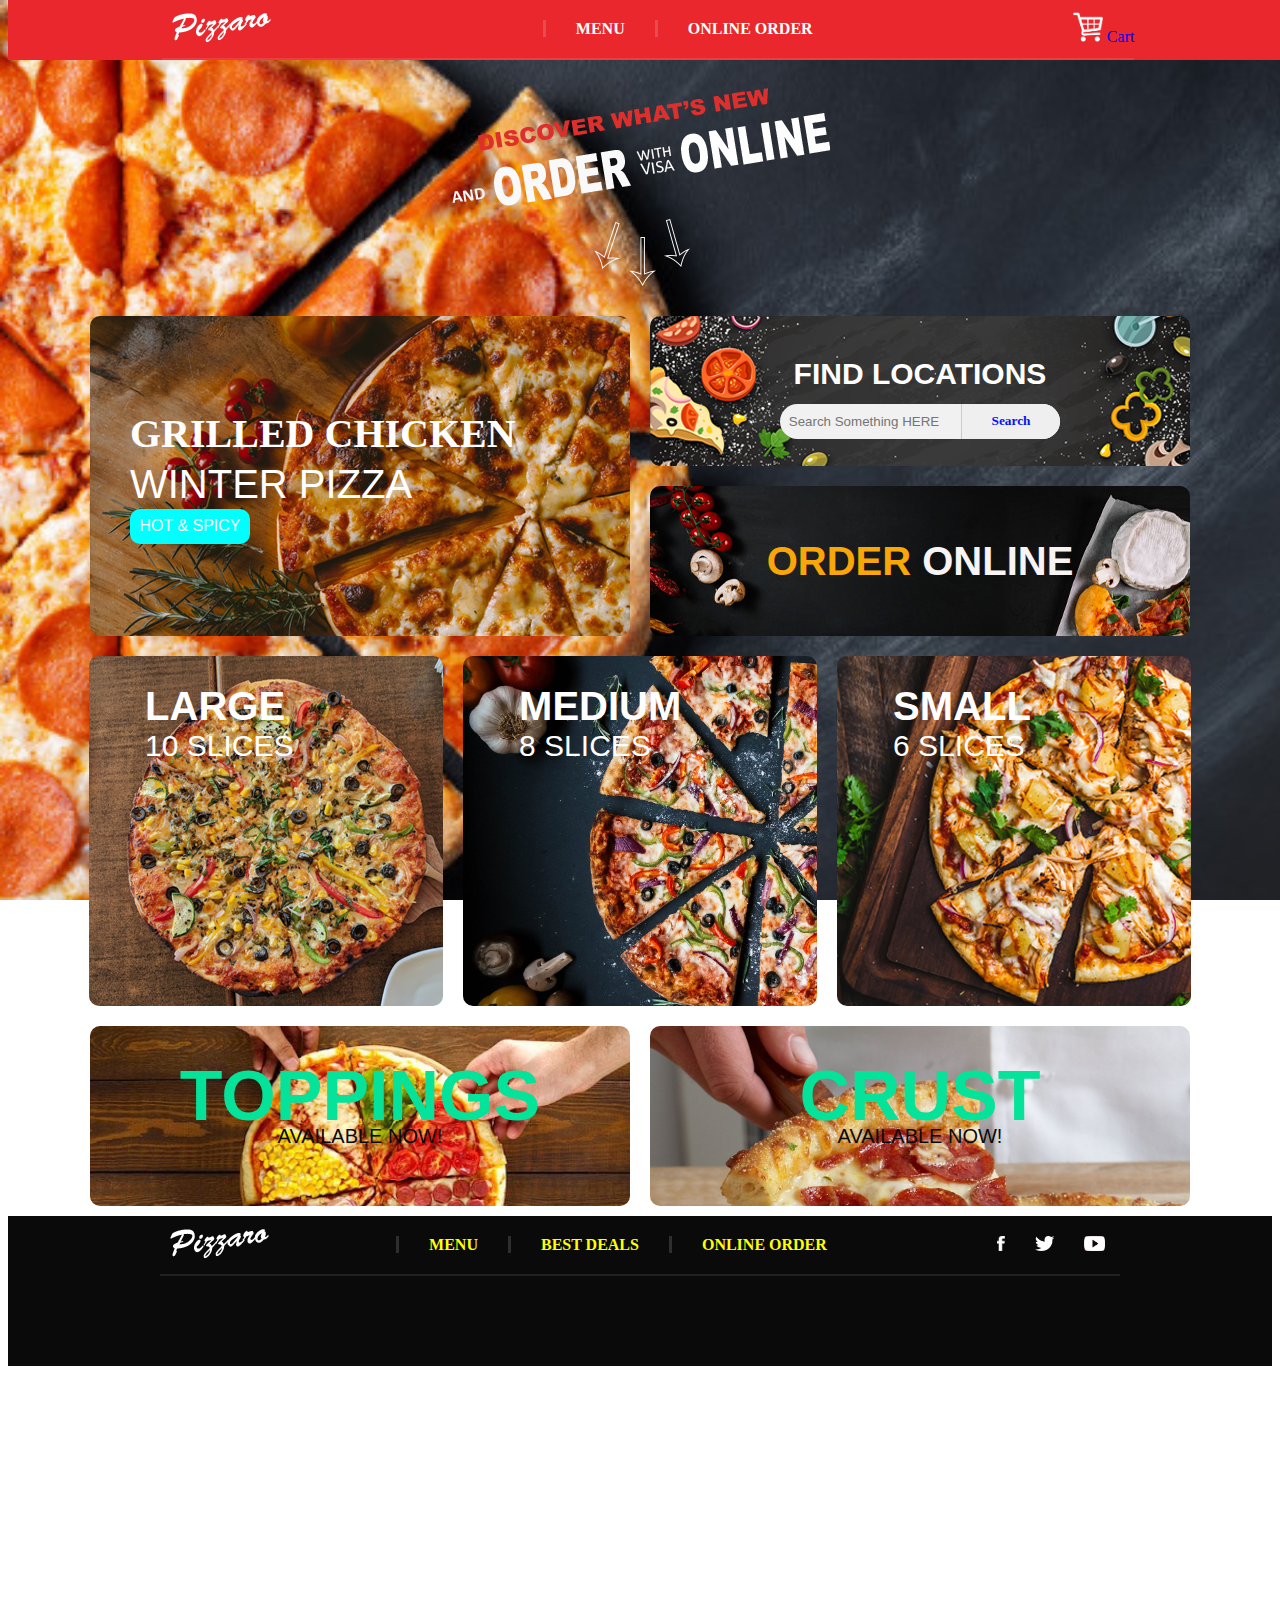
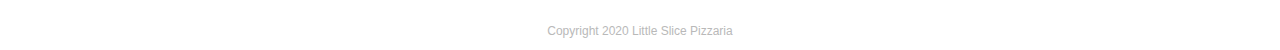
<file: index.html>
<!DOCTYPE html>
<html lang="en">
<head>
    <meta charset="UTF-8">
    <meta name="viewport" content="width=device-width, initial-scale=1.0">
    <title>Little Slice Pizzaria</title>
    <link href="./css/main.css" rel="stylesheet">
</head>
<body>
   <header class="navigation-container">
       <div class="navigation-content">
        <!--logo-->
        <div class="logo">
        <img src="./images/logo.png">
        </div>
        <!--menu-->
        <div class="menu">
        <ul>
            <li><a href="./index.html">MENU</a></li>
            <li><a href="./order.html">ONLINE ORDER</a></li>
        </ul>
        </div>
        <div class="cart">
            <img src="./images/cart.png">
            <a href="#"> Cart</a>
        </div>
        </div>
    </header>
    <!--navigation-end-->
    <div class="content-container">
    <!--whats-new-->
    <div class="whats-new">
        <img src="./images/WHATS NEW.png">
    </div>
    <!--content-->
    <div class="content">
        <!---------row-1-------->
        <div class="first-row">
            <div class="new">
                <p>GRILLED CHICKEN</p>
                <p>WINTER PIZZA</p>
                <button>HOT & SPICY</button>
            </div>
            <!-------------------->
            <div class="tools">

                <div class="search">
                   <p>FIND LOCATIONS</p>
                   <div class="text">
                   <input type="search" placeholder="Search Something HERE">
                   <button>Search</button>
                   </div>
                </div>
                <div class="order">
                    <a href="#"><color style="color:#f9a609">ORDER <color style="color:rgb(248, 244, 244)">ONLINE</a>
                </div>
            </div>
        </div>
        <!---------row-2-------->
        <div class="second-row">
            <!----1-------------------------->
            <div class="food-1">
                <div class="name">
                <p>LARGE</p>
                <p>10 SLICES</p>
                </div>
            </div>
            <!----2------------------------->
            <div class="food-2">
                <div class="name">
                <p>MEDIUM</p>
                <p>8 SLICES</p>
                </div>
            </div>
            <!----3-------------------------->
            <div class="food-3">
                <div class="name">
                <p>SMALL</p>
                <p>6 SLICES</p>
                </div>
            </div>
        </div>
        <!---------row-3-------->
        <div class="third-row">
            <div class="flavor">
                <p>TOPPINGS</p>
                <p>AVAILABLE NOW!</p>
            </div>    
            <div class="breakfast">
                   <p>CRUST</p> 
                   <p>AVAILABLE NOW!</p>
            </div>
            
        </div>
    </div>
    </div>
    <!--------footer--------------------->
    <footer class="footer">
        <div class="navigation-content">
            <!--logo-->
            <div class="logo">
            <img src="./images/logo.png">
            </div>
            <!--menu-->
            <div class="menu footer-menu">
            <ul>
                <li><a href="#">MENU</a></li>
                <li><a href="#">BEST DEALS</a></li>
                <li><a href="#">ONLINE ORDER</a></li>
            </ul>
            </div>
            <!--------cart-->
            <div class="social">
                <ul>
                    <li><a href="#"><img src="./images/facebook.png"></a></li>
                    <li><a href="#"><img src="./images/twitter.png"></a></li>
                    <li><a href="#"><img src="./images/youtube.png"></a></li>
                </ul>
            </div>
            </div>
            <div class="contact">
                <p>
                    <iframe src="https://www.google.com/maps/embed?pb=!1m18!1m12!1m3!1d3513.274653973543!2d-82.67935888539257!3d28.2900030825542!2m3!1f0!2f0!3f0!3m2!1i1024!2i768!4f13.1!3m3!1m2!1s0x88c29a76031a24f3%3A0xe042ccce42473fdb!2sSlice%20of%20Life%20Pizzeria!5e0!3m2!1sen!2ske!4v1587210398148!5m2!1sen!2ske" width="1350" height="300" frameborder="0" style="border:0;" allowfullscreen="" aria-hidden="false" tabindex="0"></iframe>
                </p>
            </div>
            <div class="copyright">
                <p>Copyright 2020 Little Slice Pizzaria</p>
            </div>
    </footer>
</body>
</html>
</file>
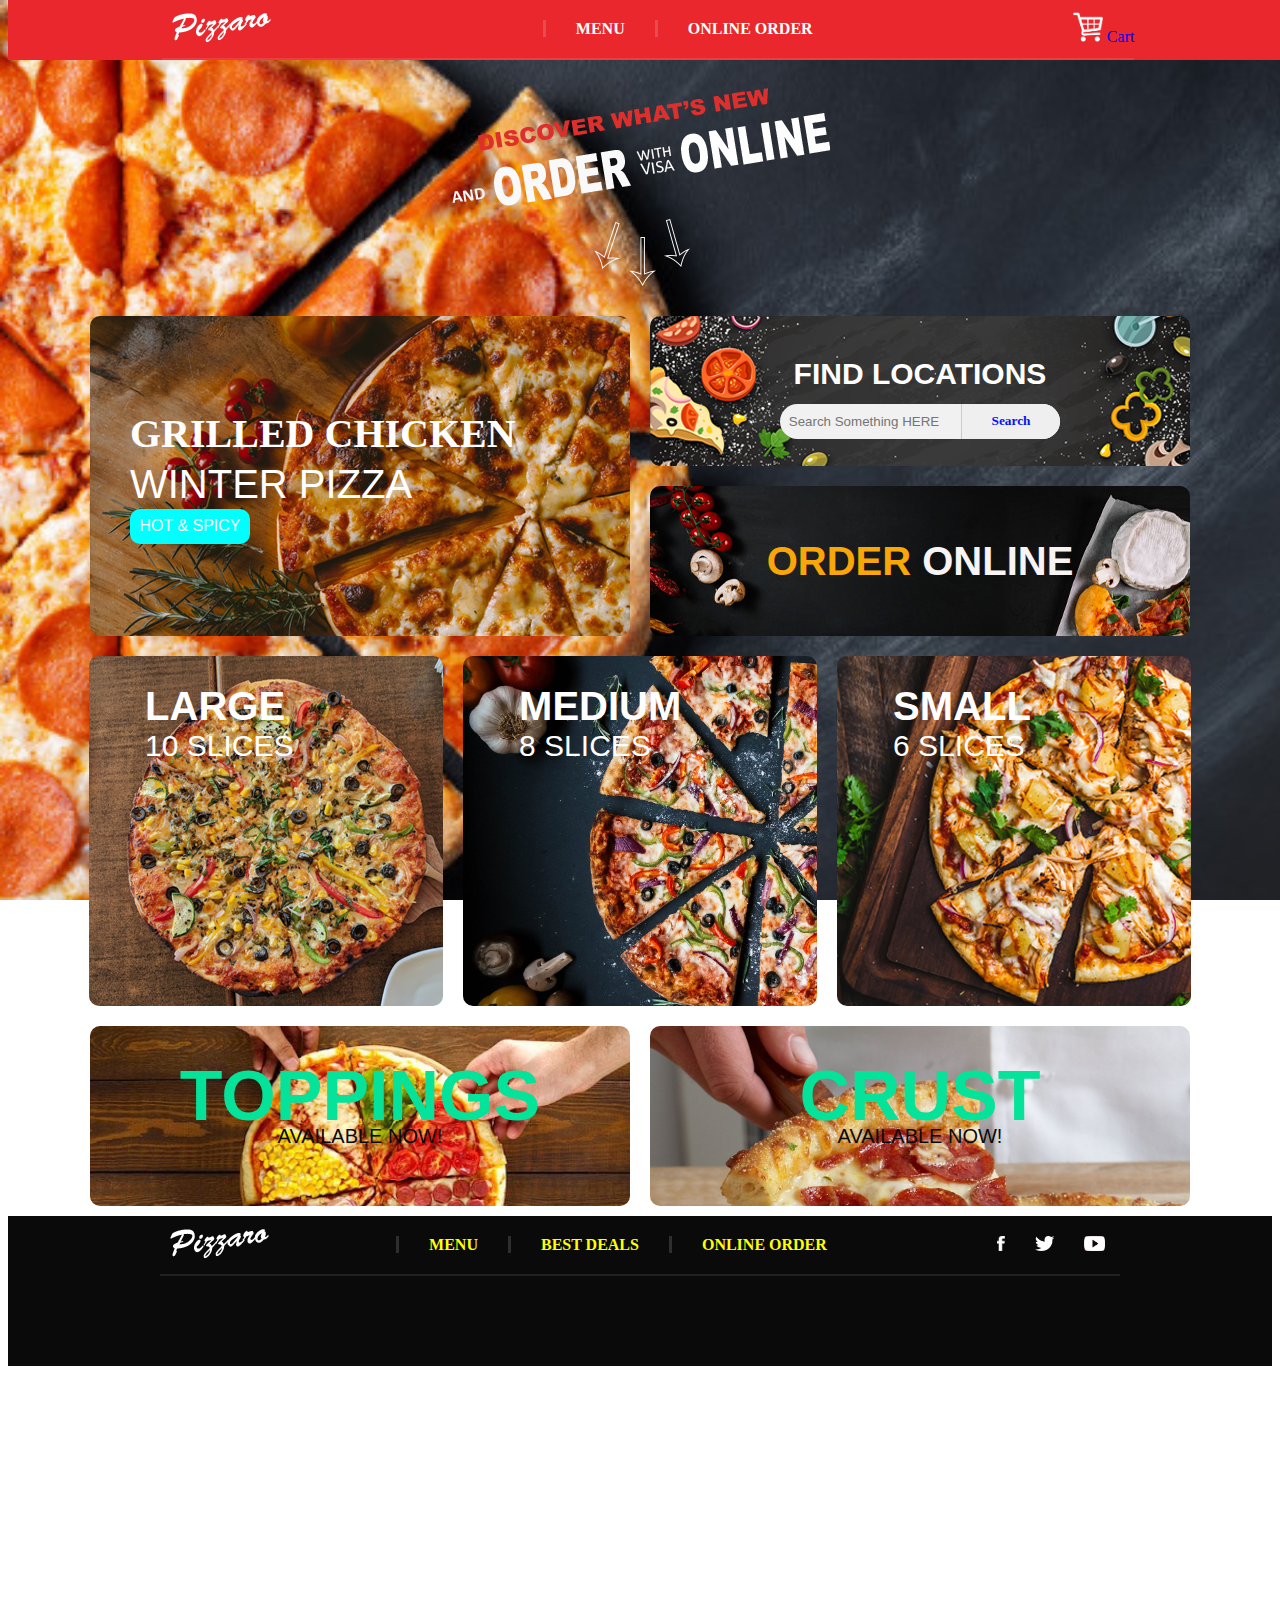
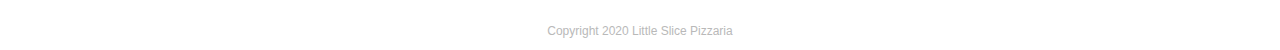
<file: index-main.html>
<!DOCTYPE html>
<html lang="en">
<head>
    <meta charset="UTF-8">
    <meta name="viewport" content="width=device-width, initial-scale=1.0">
    <title>Little Slice Pizzaria</title>
    <link href="./css/main.css" rel="stylesheet">
</head>
<body>
   <header class="navigation-container">
       <div class="navigation-content">
        <!--logo-->
        <div class="logo">
        <img src="./images/logo.png">
        </div>
        <!--menu-->
        <div class="menu">
        <ul>
            <li><a href="index-main.html">MENU</a></li>
            <li><a href="./order.html">ONLINE ORDER</a></li>
        </ul>
        </div>
        <div class="cart">
            <img src="./images/cart.png">
            <a href="#"> Cart</a>
        </div>
        </div>
    </header>
    <!--navigation-end-->
    <div class="content-container">
    <!--whats-new-->
    <div class="whats-new">
        <img src="./images/WHATS NEW.png">
    </div>
    <!--content-->
    <div class="content">
        <!---------row-1-------->
        <div class="first-row">
            <div class="new">
                <p>GRILLED CHICKEN</p>
                <p>WINTER PIZZA</p>
                <button>HOT & SPICY</button>
            </div>
            <!-------------------->
            <div class="tools">

                <div class="search">
                   <p>FIND LOCATIONS</p>
                   <div class="text">
                   <input type="search" placeholder="Search Something HERE">
                   <button>Search</button>
                   </div>
                </div>
                <div class="order">
                    <a href="#"><color style="color:#f9a609">ORDER <color style="color:rgb(248, 244, 244)">ONLINE</a>
                </div>
            </div>
        </div>
        <!---------row-2-------->
        <div class="second-row">
            <!----1-------------------------->
            <div class="food-1">
                <div class="name">
                <p>LARGE</p>
                <p>10 SLICES</p>
                </div>
            </div>
            <!----2------------------------->
            <div class="food-2">
                <div class="name">
                <p>MEDIUM</p>
                <p>8 SLICES</p>
                </div>
            </div>
            <!----3-------------------------->
            <div class="food-3">
                <div class="name">
                <p>SMALL</p>
                <p>6 SLICES</p>
                </div>
            </div>
        </div>
        <!---------row-3-------->
        <div class="third-row">
            <div class="flavor">
                <p>TOPPINGS</p>
                <p>AVAILABLE NOW!</p>
            </div>    
            <div class="breakfast">
                   <p>CRUST</p> 
                   <p>AVAILABLE NOW!</p>
            </div>
            
        </div>
    </div>
    </div>
    <!--------footer--------------------->
    <footer class="footer">
        <div class="navigation-content">
            <!--logo-->
            <div class="logo">
            <img src="./images/logo.png">
            </div>
            <!--menu-->
            <div class="menu footer-menu">
            <ul>
                <li><a href="#">MENU</a></li>
                <li><a href="#">BEST DEALS</a></li>
                <li><a href="#">ONLINE ORDER</a></li>
            </ul>
            </div>
            <!--------cart-->
            <div class="social">
                <ul>
                    <li><a href="#"><img src="./images/facebook.png"></a></li>
                    <li><a href="#"><img src="./images/twitter.png"></a></li>
                    <li><a href="#"><img src="./images/youtube.png"></a></li>
                </ul>
            </div>
            </div>
            <div class="contact">
                <p>
                    <iframe src="https://www.google.com/maps/embed?pb=!1m18!1m12!1m3!1d3513.274653973543!2d-82.67935888539257!3d28.2900030825542!2m3!1f0!2f0!3f0!3m2!1i1024!2i768!4f13.1!3m3!1m2!1s0x88c29a76031a24f3%3A0xe042ccce42473fdb!2sSlice%20of%20Life%20Pizzeria!5e0!3m2!1sen!2ske!4v1587210398148!5m2!1sen!2ske" width="1350" height="300" frameborder="0" style="border:0;" allowfullscreen="" aria-hidden="false" tabindex="0"></iframe>
                </p>
            </div>
            <div class="copyright">
                <p>Copyright 2020 Little Slice Pizzaria</p>
            </div>
    </footer>
</body>
</html>
</file>
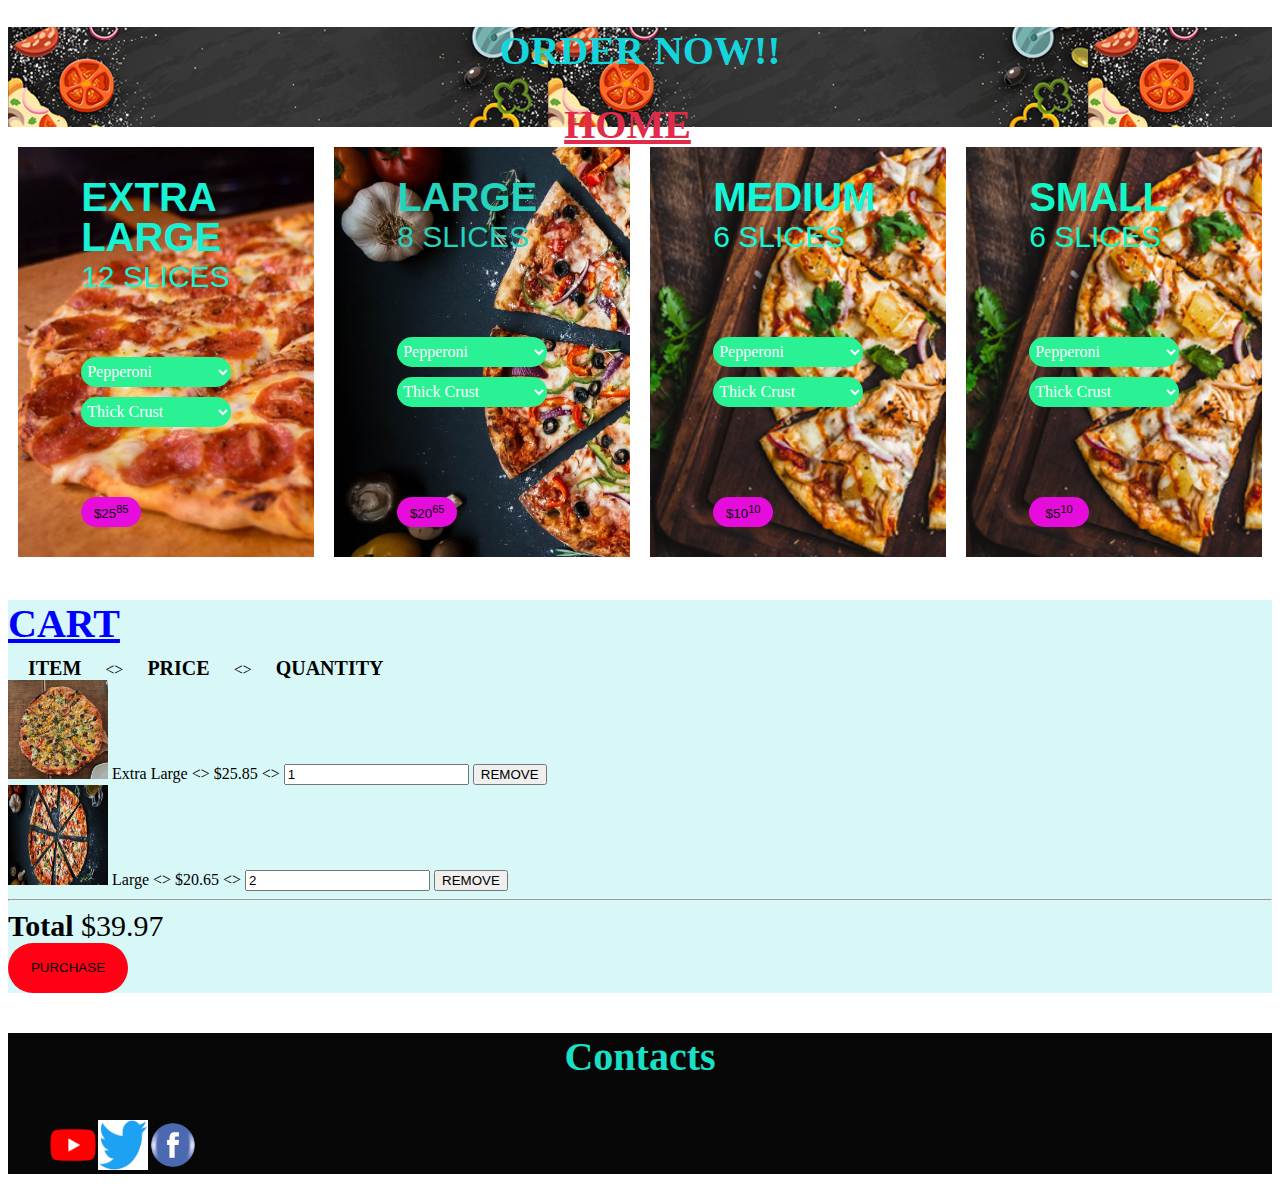
<file: order.html>
<!DOCTYPE html>
<html>
    <head>
        <title>ORDER</title>
        <meta name="description" content="This is the description">
        <link href="./css/order.css" rel="stylesheet">
        <script src="./order.js" async></script>
    </head>
    <body>
        <header>
            <h1>ORDER NOW!!</h1>
            <h2><a href="./index-main.html">HOME</a></h2>
        </header>
        <section>
            <div class="second-row">
                <!----1-------------------------->
                <div class="food-1">
                    <div class="name">
                    <p>EXTRA LARGE</p>
                    <p>12 SLICES</p>
                </div>
                <div class="box">
                    <select class="toppings">
                        <option>Pepperoni</option>
                        <option>Mushrooms</option>
                        <option>Sausage</option>
                        <option>Extra Cheese</option>
                        <option>Green Peppers</option>
                    </select>
                    <select class="crust">
                        <option>Thick Crust</option>
                        <option>Thin Crust</option>
                        <option>Deep Crust</option>
                        <option>Cheese Filled Crust</option>
                        <option>Stuffed Crust</option>
                    </select>
                </div>
                <div class="price">
                    <button type="button">$25<sup>85</sup></button>
                </div>
                </div>
                <!----2------------------------->
                <div class="food-2">
                    <div class="name">
                    <p>LARGE</p>
                    <p>8 SLICES</p>
                </div>
                <div class="box">
                    <select class="toppings">
                        <option>Pepperoni</option>
                        <option>Mushrooms</option>
                        <option>Sausage</option>
                        <option>Extra Cheese</option>
                        <option>Green Peppers</option>
                    </select>
                    <select class="crust">
                        <option>Thick Crust</option>
                        <option>Thin Crust</option>
                        <option>Deep Crust</option>
                        <option>Cheese Filled Crust</option>
                        <option>Stuffed Crust</option>
                    </select>
                </div>
                <div class="price">
                    <button type="button">$20<sup>65</sup></button>
                </div>
                </div>
                <!----3-------------------------->
                <div class="food-3">
                    <div class="name">
                    <p>MEDIUM</p>
                    <p>6 SLICES</p>
                </div>
                <div class="box">
                    <select class="toppings">
                        <option>Pepperoni</option>
                        <option>Mushrooms</option>
                        <option>Sausage</option>
                        <option>Extra Cheese</option>
                        <option>Green Peppers</option>
                    </select>
                    <select class="crust">
                        <option>Thick Crust</option>
                        <option>Thin Crust</option>
                        <option>Deep Crust</option>
                        <option>Cheese Filled Crust</option>
                        <option>Stuffed Crust</option>
                    </select>
                </div>
                <div class="price">
                    <button type="button">$10<sup>10</sup></button>
                </div>
                </div>
                <!----4-------------------------->
                <div class="food-4">
                    <div class="name">
                    <p>SMALL</p>
                    <p>6 SLICES</p>
                </div>
                <div class="box">
                    <select class="toppings">
                        <option>Pepperoni</option>
                        <option>Mushrooms</option>
                        <option>Sausage</option>
                        <option>Extra Cheese</option>
                        <option>Green Peppers</option>
                    </select>
                    <select class="crust">
                        <option>Thick Crust</option>
                        <option>Thin Crust</option>
                        <option>Deep Crust</option>
                        <option>Cheese Filled Crust</option>
                        <option>Stuffed Crust</option>
                    </select>
                </div>
                <div class="price">
                    <button type="button">$5<sup>10</sup></button>
                </div>
                </div>
            </div>
        </section>
        <section class="cart-container">
            <h2>CART</h2>
            <div class="cart-headings">
                <strong>ITEM</strong>
                &lt;&gt;
                <strong>PRICE</strong>
                &lt;&gt;
                <strong>QUANTITY</strong>
            </div>
            <div>
                <img src="./images/food-1.png" width="100" height="auto" border-radius="10px">
                <span>Extra Large</span>
                &lt;&gt;
                <span>$25.85</span>
                &lt;&gt;
                <input type="number" value="1">
                <button class="btn btn-danger" type="button">REMOVE</button>
            </div>
            <div>
                <img src="./images/food-2.jpg" width="100" height="100">
                <span>Large</span>
                &lt;&gt;
                <span>$20.65</span>
                &lt;&gt;
                <input type="number" value="2">
                <button class="btn btn-danger" type="button">REMOVE</button>
            </div>
            <hr>
            <div class="total">
                <strong>Total</strong>
                <span>$39.97</span>
            </div>
            <div class="purchase">
                <button class="btn btn-danger" type="button">PURCHASE</button>
            </div>
        </section>
        <footer class="footer">
            <h3>Contacts</h3>
            <ul class="contact">
                <li>
                    <a href="https://www.youtube.com" target="_blank">
                    <img class="icons" src="./images/youtube-order.png" width="50px" height="50px">
                    </a>
                </li>
                <li>
                    <a href="https://twitter.com/" target="_blank">
                    <img src="./images/twitter-order.png" width="50px" height="50px">
                    </a>
                </li>
                <li>
                    <a href="https://www.facebook.com" target="_blank">
                    <img src="./images/facebook-order.png" width="50px" height="50px">
                    </a>
                </li>
            </ul>
        </footer>
    </body>
</html>
</file>
<file: css/main.css>
body{
    background-image: url(../images/background.jpg);
    background-attachment: fixed;
    background-size: cover;

}
*{
    box-sizing: border-box;
}
ul{
    list-style-type: none;
}
a{
    text-decoration: none;

}
.navigation-container{
    width:100%;
    height:60px;
    background-color: #ea272d;
    box-shadow:2px 2px 12px rgba(0,0,0,0,20);
    position: fixed;
    top: 0px;
}
.navigation-content{
    height:60px;
    display:flex;
    align-items: center;
    justify-content: space-between;
    margin: 0px 12%;
}

.cart img{
    height: 30px;
}
.menu ul{
    display: flex;
}
.menu ul li a{
    padding: 0px 30px;
    font-family: Cambria, Cochin, Georgia, Times, 'Times New Roman', serif;
    font-weight: bold;
    color: #FFFFFF;

}
.menu ul li a{
    border-left:3px solid #e54c51 ;
}

.whats-new{
    display: flex;
    justify-content:center ;
    margin: 7% 0px 20px 0px;
}
.new{
    width: 540px;
    height: 320px;
    margin: 10px;
    background-image:url(../images/new.png);
    background-repeat: no-repeat;
    background-size: cover;
    padding: 40px;
    display: flex;
    flex-direction: column;
    justify-content: center;
}
.new p{
    color:#FFFFFFFF ;
    line-height: 50px;
    padding: 0px;
    margin: 0px;
}
.new p:nth-child(1){
    font-size: 40px;
    font-family: Cambria, Cochin, Georgia, Times, 'Times New Roman', serif;
    font-weight: bold;
}
.new p:nth-child(2){
    font-size: 40px;
    font-family: -apple-system, BlinkMacSystemFont, 'Segoe UI', Roboto, Oxygen, Ubuntu, Cantarell, 'Open Sans', 'Helvetica Neue', sans-serif;
}
.new button{
    width: 120px;
    height: 35px;
    border-radius: 10px;
    background-color: aqua;
    text-align: center;
    font-family: 'Gill Sans', 'Gill Sans MT', Calibri, 'Trebuchet MS', sans-serif;
    font-weight: 400;
    color: #FFFFFFFF;
    font-size: 16px;
    border:none;
    box-shadow: 2px 2px 12px rgba(0, 0, 0, 0, 2);
    outline: none;
}
    .search, .order{
        width: 540px;
        height: 150px;
        margin: 10px;
        background-color: #b1b1b1;
    }
    .tools{
        display: flex;
        flex-direction: column;
        justify-content: center;
        align-items: center;

    }
    .first-row{
        display: flex;
    }
    .content{
        display: flex;
        flex-direction: column;
        align-items: center;
    }
    .order{
        background-image: url(../images/order.png);
        background-repeat: no-repeat;
        background-size: cover;
    }
    .search{
        background-image: url(../images/find.png);
        background-repeat: no-repeat;
        background-size: cover;
        display: flex;
        justify-content: center;
        align-items: center;
        flex-direction: column;
    }
    .search p{
        color: #FFFFFF;
        font-size: 30px;
        font-family: 'Gill Sans', 'Gill Sans MT', Calibri, 'Trebuchet MS', sans-serif;
        font-weight: bold;
        line-height: 0px;
        text-shadow: 2px 2px 12px rgba(0, 0, 0, 0, 5);

    }
    .text{
        background-color: #f1f1f1;
        border-radius: 20px;
        width: 280px;
        height: 35px;
        display: flex;
        justify-content: space-around;
        align-items: center;
        box-shadow: 2px 2px 12px rgba(0, 0, 0, 0, 2);
    }
    .text input[type=search]{
        border: none;
        background-color: transparent;
        color: #050505;
        text-align: center;
        outline: none;
    }
    .text button{
        height: 35px;
        width: 100px;
        border: none;
        color: rgb(3, 19, 243);
        font-family: Georgia, 'Times New Roman', Times, serif;
        font-weight: bold;
        outline: none;
        border-radius: 0px 20px 20px 0px;
        border-left: 1px solid #CDCACA;
    }
    .order{
        display: flex;
        justify-content: center;
        align-items: center;

    }
    .order a{
        font-size: 40px;
        font-family: 'Gill Sans', 'Gill Sans MT', Calibri, 'Trebuchet MS', sans-serif;
        font-weight: bold;
        color: #FFFFFF;
        text-shadow: 2px 2px 12px rgba(0, 0, 0, 0, 1)
    }
    .food-1, .food-2, .food-3{
        width: 354px;
        height: 350px;
        margin: 10px;
        display: flex;
        flex-direction: column;
        justify-content: space-between;
        padding: 30px 5%;
        text-shadow: 2px 2px 12px rgba(0, 0, 0, 0, 2);
    }
    .food-1 p { 
    margin: 0px;
    padding: 0px;     
        color: #FFFFFF;
        font-family: 'Gill Sans', 'Gill Sans MT', Calibri, 'Trebuchet MS', sans-serif;
        line-height: 40px;
    }
    .food-2 p {
    margin: 0px;
    padding: 0px;   
        color: #FFFFFF;
        font-family: 'Gill Sans', 'Gill Sans MT', Calibri, 'Trebuchet MS', sans-serif;
        line-height: 40px;
    }
    .food-3 p {
    margin: 0px;
    padding: 0px;   
        color: #FFFFFF;
        font-family: 'Gill Sans', 'Gill Sans MT', Calibri, 'Trebuchet MS', sans-serif;
        line-height: 40px;
    }
    .name p:nth-child(1){
        font-weight: bold;
        font-size: 40px;
    }
    .name p:nth-child(2){
        font-weight: 400;
        font-size: 30px;
    }

    .second-row{
        display: flex;
    }
    .food-1{
        background-image: url(../images/food-1.png);
        background-size: cover;
        background-repeat: no-repeat;
    }
    .food-2{
        background-image: url(../images/food-2.jpg);
        background-size: cover;
        background-repeat: no-repeat;
    }
    .food-3{
        background-image: url(../images/food-3.png);
        background-size: cover;
        background-repeat: no-repeat;
    }
    .price button{
        color: #FFFFFF;
        border: none;
        background-color: #ea272d;
        outline: none;
        height: 35px;
        width: 70px;
        border-radius: 20px;
        box-shadow:2px 2px 12px rgba(0, 0, 0, 0, 2);
    }
    button:active{
        transform: scale(1.2);
        transition: all ease 0.5s;
    }
    .flavor, .breakfast{
        font-family: 'Gill Sans', 'Gill Sans MT', Calibri, 'Trebuchet MS', sans-serif;
        display: flex;
        flex-direction: column;
        justify-content: center;
        align-items: center;
        line-height: 0px;
        width: 540px;
        height: 180px;
        margin: 10px;
        background-color: #b1b1b1;
    }
    .third-row{
        display: flex;
    }
    .flavor{
        background-image: url(../images/toppings.jpg);
        background-size: cover;
        background-repeat: no-repeat;
    }
    .breakfast{
        background-image: url(../images/crust.jpg);
        background-size: cover;
        background-repeat: no-repeat;
    }
    .flavor p:nth-child(1),
    .breakfast p:nth-child(1){
        color: rgb(5, 226, 153);
        font-weight: bold;
        font-size: 70px;
    }
    .flavor p:nth-child(2),
    .breakfast p:nth-child(2){
        color:rgb(10, 10, 10);
        font-size: 20px;
        text-align: center;
    }
    .flavor p, .breakfast p{
        margin: 0px;
        padding: 0px;
        line-height: 40px;
    }
    .footer{
        background-color: #0a0a0a;
        height: 150px;
    }
    .social ul{
        display: flex;
    }
    .social img{
        height: 15px;
    }
    .social ul li a{
        padding: 15px;
    }
    .footer-menu ul li a{
        border-left: 3px solid #2e2e2e;
        color: rgba(255,255,0.8);
    }
    .navigation-content{
        border-bottom: 2px solid rgba(255,255,255,0.1);
    }
    .copyright{
        display: flex;
        justify-content: center;
        align-items: center;
        font-family: 'Gill Sans', 'Gill Sans MT', Calibri, 'Trebuchet MS', sans-serif;
        font-weight: 400;
        font-size: 12px;
        margin-top: 10px;
    }
    .copyright p{
        color: #b9b9b9;
    }
    .new, .search, .order, .food-1, .food-2, .food-3, .flavor, .breakfast{
        border-radius: 10px;
    }
</file>
<file: css/order.css>
header{
    background-image:url(../images/find.png);
    height: 100px;
    margin-top: 2px;
}
header h1 {
    font-size: 40px;
    text-align: center;
    color: rgb(20, 213, 220);
    text-shadow: lightcoral;
}
header h2 a {
    font-size: 40px;
    text-align: center;
    color: rgb(224, 44, 74);
    text-shadow: lightcoral;
    margin-left: 44%;
}

.second-row{
    display: flex;
    margin-top: 10px;
    
}
.food-1, .food-2, .food-3, .food-4{
    width: 354px;
    height: 350px;
    margin: 10px;
    display: flex;
    flex-direction: column;
    justify-content: space-between;
    padding: 30px 5%;
    text-shadow: 2px 2px 12px rgba(0, 0, 0, 0, 2);
}
.food-1 p { 
    margin: 0px;
    padding: 0px;     
        color: rgb(24, 241, 212);
        font-family: 'Gill Sans', 'Gill Sans MT', Calibri, 'Trebuchet MS', sans-serif;
        line-height: 40px;
    }
.food-2 p {
    margin: 0px;
    padding: 0px;   
        color: rgb(37, 211, 188);
        font-family: 'Gill Sans', 'Gill Sans MT', Calibri, 'Trebuchet MS', sans-serif;
        line-height: 40px;
}
.food-3 p {
    margin: 0px;
    padding: 0px;   
        color: rgb(16, 248, 217);
        font-family: 'Gill Sans', 'Gill Sans MT', Calibri, 'Trebuchet MS', sans-serif;
        line-height: 40px;
}
.food-4 p {
    margin: 0px;
    padding: 0px;   
        color: rgb(16, 248, 198);
        font-family: 'Gill Sans', 'Gill Sans MT', Calibri, 'Trebuchet MS', sans-serif;
        line-height: 40px;
}
.name p:nth-child(1){
    font-weight: bold;
    font-size: 40px;
}
.name p:nth-child(2){
    font-weight: 400;
    font-size: 30px;
}

.food-1{
    background-image: url(../images/extra-large.jpg);
    background-size: cover;
    background-repeat: no-repeat;
}
.food-2{
    background-image: url(../images/food-2.jpg);
    background-size: cover;
    background-repeat: no-repeat;
}
.food-3{
    background-image: url(../images/food-3.png);
    background-size: cover;
    background-repeat: no-repeat;
}
.food-4{
    background-image: url(../images/food-3.png);
    background-size: cover;
    background-repeat: no-repeat;
}














.toppings, .crust{
    background: #29f194;
    color: #fff;
    padding: 2px;
    width: 150px;
    height: 30px;
    border: none;
    border-radius: 60px;
    font-size: 16px;
    box-shadow: 0 5px 25px rgba(0,0,0,0,5);
    font-family: cursive;
    margin-bottom: 10px;
    -webkit-appearance: button;
    outline: none;

}
.price button{
    background: rgb(230, 12, 219);
    border: none;
    border-radius: 120px;
    width: 60px;
    height: 30px;
}


.cart-container{
    background: rgb(216, 247, 247);
}
.cart-container h2{
    font-size: 40px;
    font-family: cursive;
    color: blue;
    margin-bottom: 10px;
    text-decoration:underline;
}
.cart-headings strong{
    font-size: 20px;
    font-family: cursive;
    padding: 20px;

}
.total{
    font-size: 30px;
}
.purchase button{
    background: rgb(255, 0, 21);
    width: 120px;
    height: 50px;
    border: none;
    border-radius: 120px;
    text-shadow: rgb(80, 255, 240);
}
.footer{
    background: rgb(7, 7, 7);
    position: relative;
   
}
.footer h3{
    font-size: 40px;
    font-family: cursive;
    color: rgb(25, 223, 196);
    text-align: center;
}
.contact{
    display: flex;
    list-style-type: none;  
    
}
</file>
